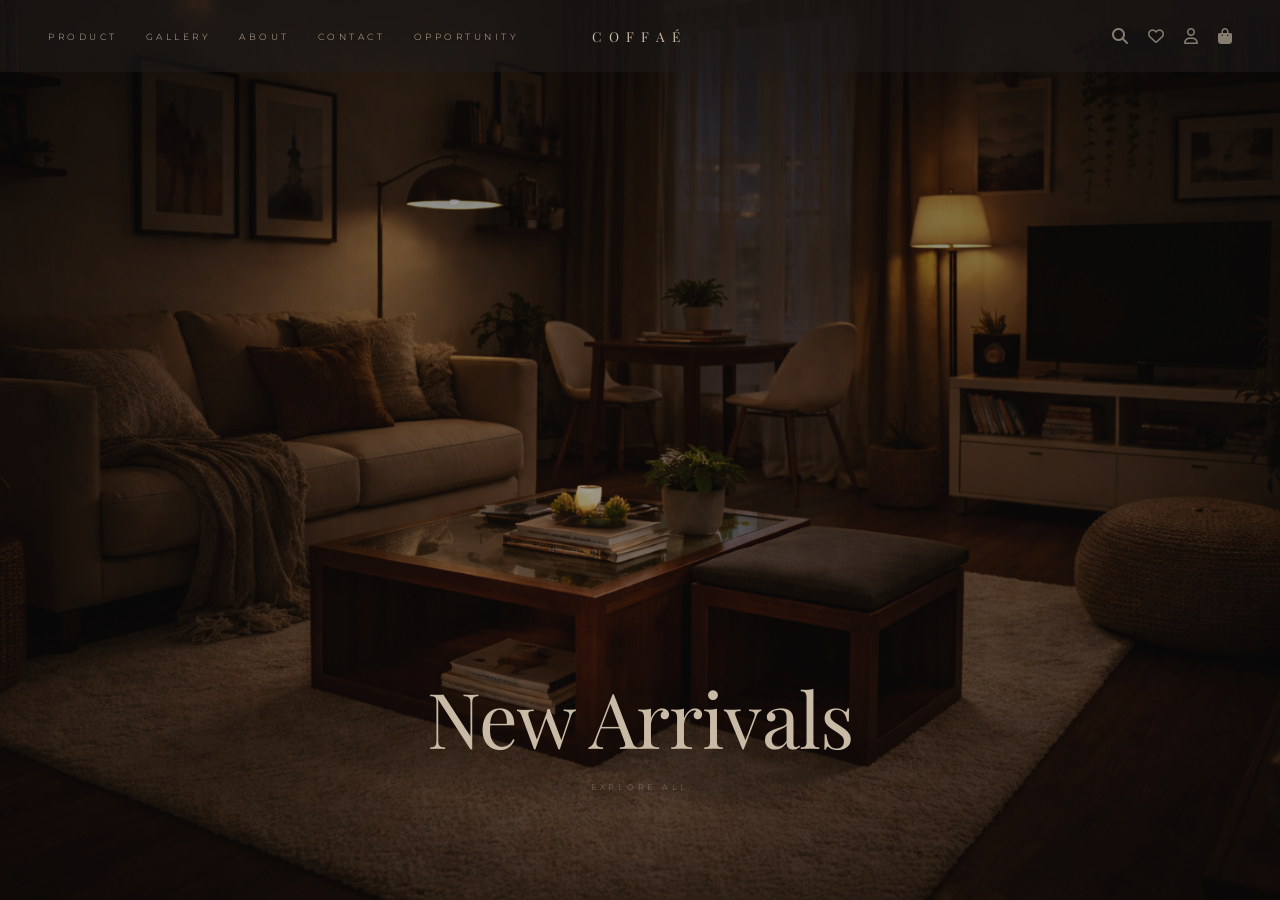
<file: index.html>
<!DOCTYPE html>
<html lang="en">
<head>
    <meta charset="UTF-8">
    <meta name="viewport" content="width=device-width, initial-scale=1.0">
    <title>COFFAÉ</title>
    <link rel="preconnect" href="https://fonts.googleapis.com">
    <link rel="preconnect" href="https://fonts.gstatic.com" crossorigin>
    <link href="https://fonts.googleapis.com/css2?family=Playfair+Display:wght@300;400&family=Montserrat:wght@200;300;400&display=swap" rel="stylesheet">
    <link rel="stylesheet" href="css/home.css">
    <link rel="stylesheet" href="https://cdnjs.cloudflare.com/ajax/libs/font-awesome/6.5.0/css/all.min.css">
</head>
<body>

    <!-- NAV -->
    <nav class="home-nav">
        <div class="home-nav-links">
            <a href="product.html">PRODUCT</a>
            <a href="gallery.html">GALLERY</a>
            <a href="about.html">ABOUT</a>
            <a href="contact.html">CONTACT</a>
            <a href="opportunity.html">OPPORTUNITY</a>
        </div>
        <a href="index.html" class="home-logo">COFFAÉ</a>
        <div class="home-nav-icons">
            <i class="fa-solid fa-magnifying-glass"></i>
            <i class="fa-regular fa-heart"></i>
            <i class="fa-regular fa-user"></i>
            <i class="fa-solid fa-bag-shopping"></i>
        </div>
    </nav>

    <!-- HERO -->
    <section class="home-hero">
        <img src="img/hero.jpg" alt="Coffae living room" class="home-hero-img">
        <div class="home-hero-overlay"></div>
        <div class="home-hero-text">
            <h1 class="home-hero-title" id="heroTitle">New Arrivals</h1>
            <a href="gallery.html" class="home-hero-sub">Explore All</a>
        </div>
    </section>

    <script src="js/home.js"></script>
</body>
</html>
</file>
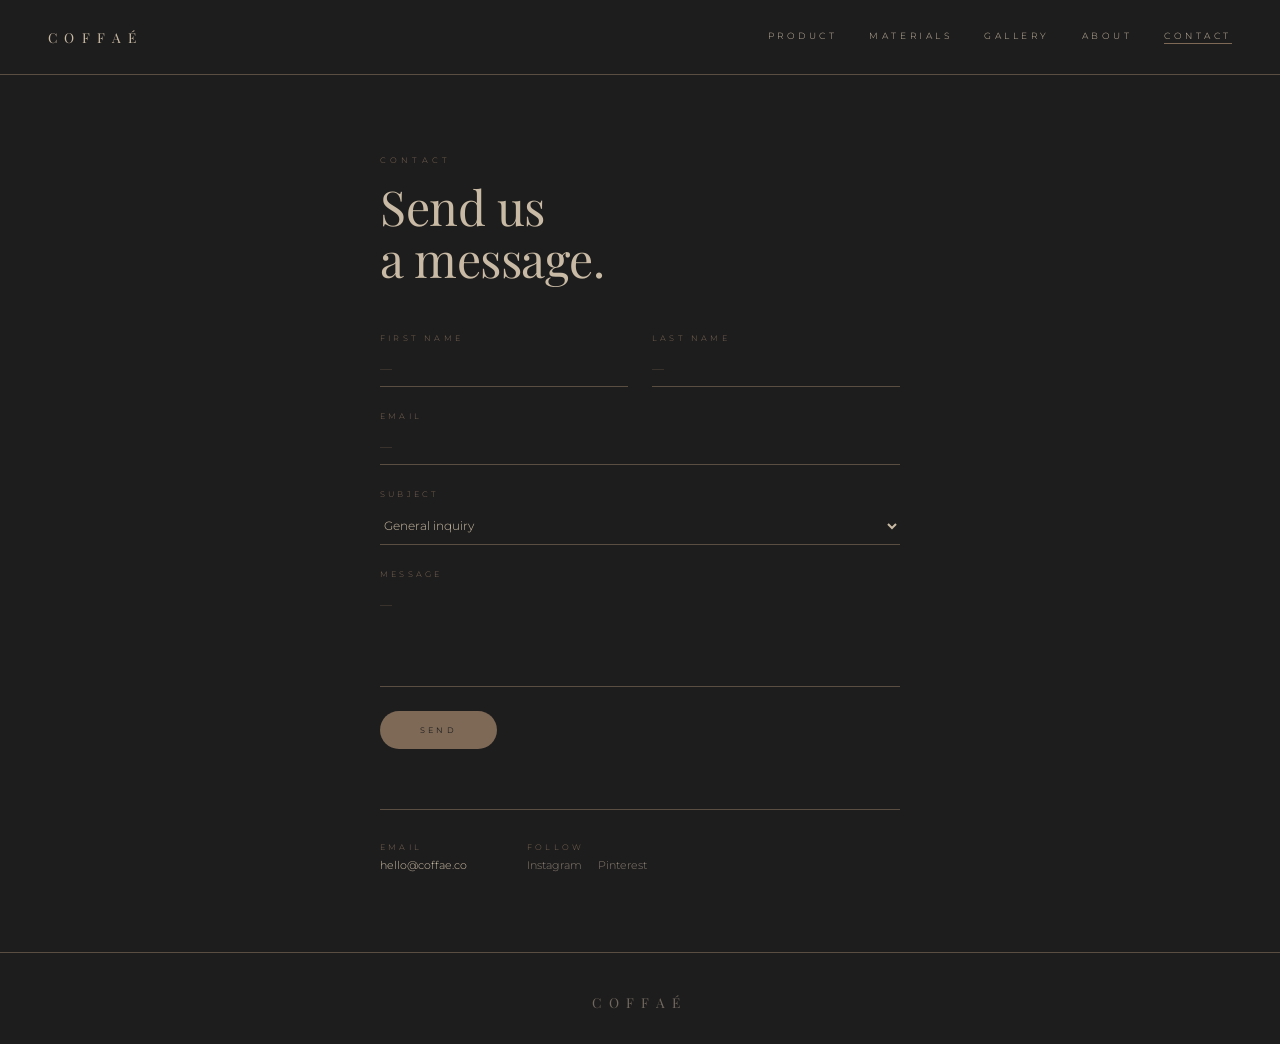
<file: contact.html>
<!DOCTYPE html>
<html lang="en">
<head>
    <meta charset="UTF-8">
    <meta name="viewport" content="width=device-width, initial-scale=1.0">
    <title>COFFAÉ — Contact</title>
    <link rel="preconnect" href="https://fonts.googleapis.com">
    <link rel="preconnect" href="https://fonts.gstatic.com" crossorigin>
    <link href="https://fonts.googleapis.com/css2?family=Playfair+Display:wght@300;400&family=Montserrat:wght@200;300;400&display=swap" rel="stylesheet">
    <link rel="stylesheet" href="css/contact.css">
</head>
<body>


    <nav class="contact-nav">
        <a href="index.html" class="contact-logo">COFFAÉ</a>
        <div class="contact-nav-links">
            <a href="product.html">Product</a>
            <a href="materials.html">Materials</a>
            <a href="gallery.html">Gallery</a>
            <a href="about.html">About</a>
            <a href="contact.html" class="contact-nav-active">Contact</a>
        </div>
    </nav>

    <main class="contact-main">
        <div class="contact-body">

            <p class="contact-eyebrow">Contact</p>
            <h1 class="contact-title">Send us<br>a message.</h1>

            <form class="contact-form" onsubmit="handleSubmit(event)">

                <div class="contact-form-row">
                    <div class="contact-field">
                        <label class="contact-label">First name</label>
                        <input type="text" class="contact-input" placeholder="—">
                    </div>
                    <div class="contact-field">
                        <label class="contact-label">Last name</label>
                        <input type="text" class="contact-input" placeholder="—">
                    </div>
                </div>

                <div class="contact-field">
                    <label class="contact-label">Email</label>
                    <input type="email" class="contact-input" placeholder="—">
                </div>

                <div class="contact-field">
                    <label class="contact-label">Subject</label>
                    <select class="contact-select">
                        <option>General inquiry</option>
                        <option>Product question</option>
                        <option>Licensing interest</option>
                        <option>Press & media</option>
                    </select>
                </div>

                <div class="contact-field">
                    <label class="contact-label">Message</label>
                    <textarea class="contact-textarea" placeholder="—"></textarea>
                </div>

                <button type="submit" class="contact-btn">Send</button>

                <p class="contact-success" id="contactSuccess">
                    Message sent! We'll be in touch soon.
                </p>

            </form>

            <div class="contact-footer-info">
                <div>
                    <p class="contact-info-label">Email</p>
                    <p class="contact-info-val">hello@coffae.co</p>
                </div>
                <div>
                    <p class="contact-info-label">Follow</p>
                    <div class="contact-socials">
                        <a href="#">Instagram</a>
                        <a href="#">Pinterest</a>
                    </div>
                </div>
            </div>

        </div>
    </main>

    <footer class="contact-page-footer">
        <a href="index.html" class="contact-page-footer-logo">COFFAÉ</a>
    </footer>

    <!-- Thank you overlay -->
    <div class="thankyou-overlay" id="thankyouOverlay">
        <a href="index.html" class="thankyou-logo">COFFAÉ</a>
        <div class="thankyou-content">
            <p class="thankyou-eyebrow">Message received</p>
            <h1 class="thankyou-title">Thank You</h1>
            <p class="thankyou-sub">We'll be in touch soon.</p>
        </div>
    </div>

    <script src="js/contact.js"></script>
</body>
</html>
</file>
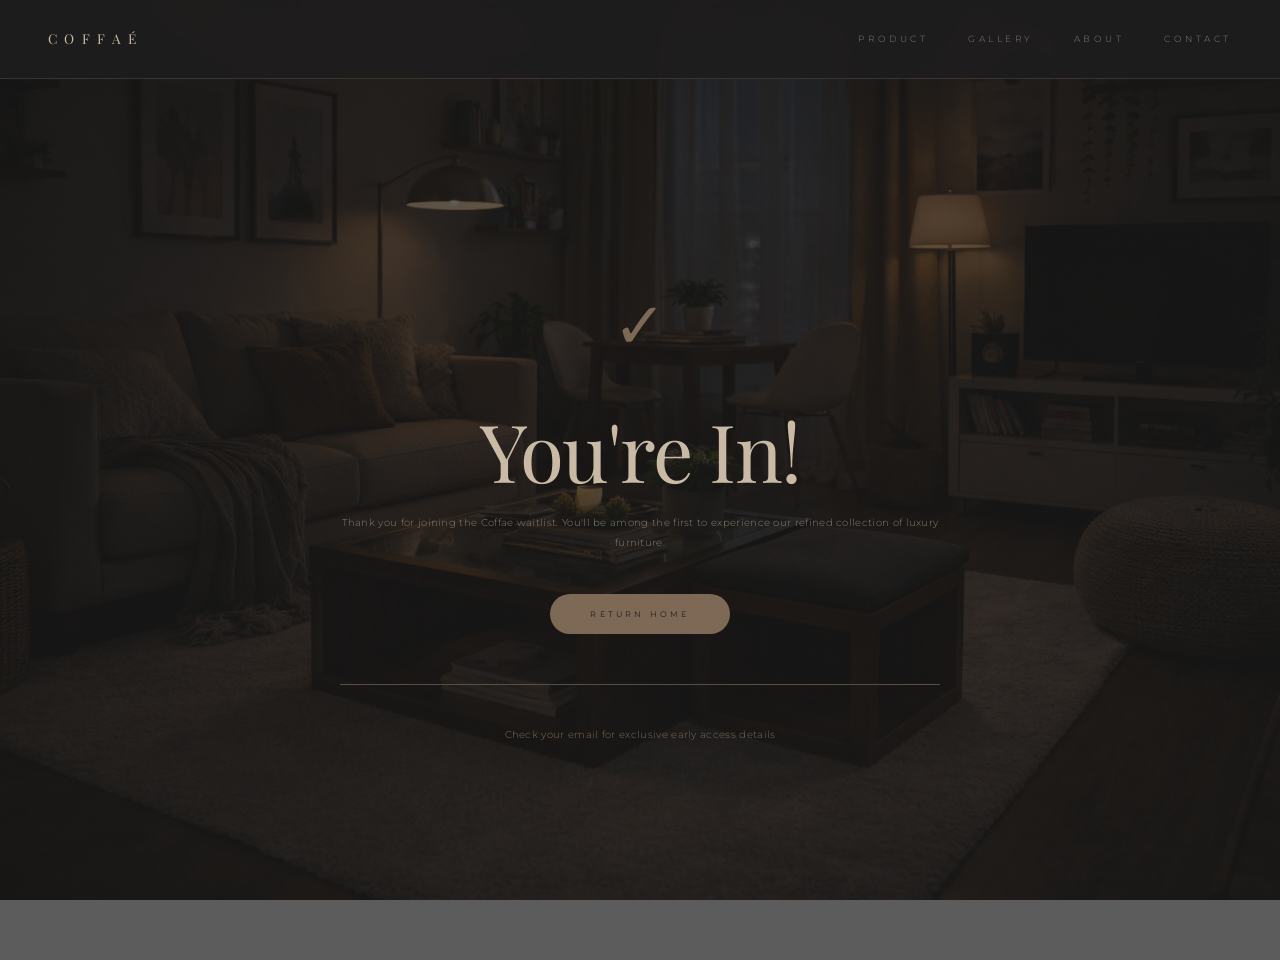
<file: thankyou.html>
<!DOCTYPE html>
<html lang="en">
<head>
  <meta charset="UTF-8">
  <meta name="viewport" content="width=device-width, initial-scale=1.0">
  <title>Thank You — Coffae</title>

  <!-- Fonts -->
  <link href="https://fonts.googleapis.com/css2?family=Playfair+Display:wght@300;400&family=Montserrat:wght@200;300;400&display=swap" rel="stylesheet">

  <!-- CSS -->
  <link rel="stylesheet" href="css/waitlist.css">
</head>
<body class="thank-you-page">

  <nav class="nav">
    <a class="logo" href="index.html">COFFAÉ</a>
    <div class="nav-links">
      <a href="product.html">Product</a>
      <a href="gallery.html">Gallery</a>
      <a href="about.html">About</a>
      <a href="contact.html">Contact</a>
    </div>
  </nav>

  <div class="thank-you-container">
    <div class="thank-you-content">
      <div class="checkmark">✓</div>
      <h1>You're In!</h1>
      <p>Thank you for joining the Coffae waitlist. You'll be among the first to experience our refined collection of luxury furniture.</p>
      <a href="index.html" class="cta-button">Return Home</a>
      <div class="email-confirmation">
        <p>Check your email for exclusive early access details</p>
      </div>
    </div>
  </div>

</body>
</html>
</file>
<file: css/home.css>
:root {
    --f: 'Playfair Display', Georgia, serif;
    --s: 'Montserrat', sans-serif;

    --americano: #1E1D1D;
    --brew:      #303031;
    --mocha:     #5A4D41;
    --chai:      #7E6957;
    --roast:     #867C70;
    --ink:       #C8BAA4;
}

* {
    margin: 0;
    padding: 0;
    box-sizing: border-box;
}

body {
    background-color: var(--americano);
    font-family: var(--s);
    color: var(--ink);
}

.home-nav {
    position: absolute;
    top: 0;
    left: 0;
    width: 100%;
    display: flex;
    justify-content: space-between;
    align-items: center;
    padding: 28px 48px;
    background: rgba(30, 29, 29, 0.5);
    z-index: 10;
}

.home-nav-links {
    display: flex;
    gap: 28px;
}

.home-nav-links a {
    color: var(--ink);
    text-decoration: none;
    font-family: var(--s);
    font-size: 0.55rem;
    font-weight: 300;
    letter-spacing: 0.4em;
    text-transform: uppercase;
}

.home-nav-links a:hover {
    color: var(--roast);
}

.home-logo {
    font-family: var(--f);
    font-weight: 400;
    font-size: 0.85rem;
    color: var(--ink);
    text-decoration: none;
    letter-spacing: 0.55em;
    text-transform: uppercase;
    position: absolute;
    left: 50%;
    transform: translateX(-50%);
}

.home-nav-icons {
    display: flex;
    gap: 20px;
    font-size: 16px;
    color: var(--roast);
}

.home-hero {
    position: relative;
    width: 100%;
    height: 100vh;
    overflow: hidden;
}

.home-hero-img {
    width: 100%;
    height: 100%;
    object-fit: cover;
    filter: brightness(0.82);
}

.home-hero-overlay {
    position: absolute;
    inset: 0;
    background: rgba(30, 29, 29, 0.25);
}

.home-hero-text {
    position: absolute;
    bottom: 12%;
    left: 50%;
    transform: translateX(-50%);
    text-align: center;
    white-space: nowrap;
}

.home-hero-title {
    font-family: var(--f);
    font-size: clamp(2.5rem, 6vw, 5rem);
    font-weight: 300;
    letter-spacing: -0.01em;
    color: var(--ink);
    margin-bottom: 14px;
    transition: opacity 0.5s ease;
}

.home-hero-sub {
    display: block;
    font-family: var(--s);
    font-size: 0.52rem;
    font-weight: 300;
    letter-spacing: 0.45em;
    text-transform: uppercase;
    color: var(--roast);
    text-decoration: none;
}

.home-hero-sub:hover {
    color: var(--ink);
}
</file>
<file: css/contact.css>
:root {
    --f: 'Playfair Display', Georgia, serif;
    --s: 'Montserrat', sans-serif;

    --americano: #1E1D1D;
    --brew:      #303031;
    --mocha:     #5A4D41;
    --chai:      #7E6957;
    --roast:     #867C70;
    --ink:       #C8BAA4;
}

* {
    margin: 0;
    padding: 0;
    box-sizing: border-box;
}

body {
    background-color: var(--americano);
    font-family: var(--s);
    color: var(--ink);
    min-height: 100vh;
}

.contact-nav {
    display: flex;
    justify-content: space-between;
    align-items: center;
    padding: 28px 48px;
    border-bottom: 0.5px solid var(--mocha);
}

.contact-logo {
    font-family: var(--f);
    font-size: 0.85rem;
    font-weight: 400;
    letter-spacing: 0.55em;
    text-transform: uppercase;
    color: var(--ink);
    text-decoration: none;
}

.contact-nav-links {
    display: flex;
    gap: 32px;
}

.contact-nav-links a {
    color: var(--ink);
    text-decoration: none;
    font-family: var(--s);
    font-size: 0.55rem;
    font-weight: 300;
    letter-spacing: 0.4em;
    text-transform: uppercase;
}

.contact-nav-links a:hover {
    color: var(--roast);
}

.contact-nav-active {
    color: var(--ink) !important;
    border-bottom: 0.5px solid var(--chai);
    padding-bottom: 2px;
}

.contact-main {
    display: flex;
    justify-content: center;
    padding: 80px 48px;
}

.contact-body {
    width: 100%;
    max-width: 520px;
}

.contact-eyebrow {
    font-family: var(--s);
    font-size: 0.52rem;
    font-weight: 300;
    letter-spacing: 0.5em;
    text-transform: uppercase;
    color: var(--chai);
    margin-bottom: 16px;
}

.contact-title {
    font-family: var(--f);
    font-size: clamp(2rem, 4vw, 3rem);
    font-weight: 300;
    color: var(--ink);
    line-height: 1.08;
    letter-spacing: -0.01em;
    margin-bottom: 48px;
}

.contact-form {
    display: flex;
    flex-direction: column;
    gap: 24px;
}

.contact-form-row {
    display: grid;
    grid-template-columns: 1fr 1fr;
    gap: 24px;
}

.contact-field {
    display: flex;
    flex-direction: column;
    gap: 8px;
}

.contact-label {
    font-family: var(--s);
    font-size: 0.5rem;
    font-weight: 300;
    letter-spacing: 0.4em;
    text-transform: uppercase;
    color: var(--chai);
}

.contact-input,
.contact-textarea,
.contact-select {
    background: transparent;
    border: none;
    border-bottom: 0.5px solid var(--mocha);
    color: var(--ink);
    font-family: var(--s);
    font-size: 0.75rem;
    font-weight: 300;
    padding: 10px 0;
    outline: none;
    transition: border-color 0.2s;
    width: 100%;
}

.contact-input:focus,
.contact-textarea:focus,
.contact-select:focus {
    border-bottom-color: var(--roast);
}

.contact-input::placeholder,
.contact-textarea::placeholder {
    color: var(--mocha);
}

.contact-select option {
    background: var(--americano);
    color: var(--ink);
}

.contact-textarea {
    resize: none;
    min-height: 100px;
}

.contact-btn {
    background: var(--chai);
    color: var(--americano);
    border: none;
    padding: 14px 40px;
    font-family: var(--s);
    font-size: 0.5rem;
    font-weight: 400;
    letter-spacing: 0.4em;
    text-transform: uppercase;
    border-radius: 999px;
    cursor: pointer;
    align-self: flex-start;
    transition: background 0.2s;
}

.contact-btn:hover {
    background: var(--roast);
}

.contact-success {
    display: none;
    font-family: var(--s);
    font-size: 0.6rem;
    font-weight: 300;
    letter-spacing: 0.05em;
    color: var(--chai);
}

.contact-footer-info {
    display: flex;
    gap: 60px;
    margin-top: 60px;
    padding-top: 32px;
    border-top: 0.5px solid var(--mocha);
}

.contact-info-label {
    font-family: var(--s);
    font-size: 0.5rem;
    font-weight: 300;
    letter-spacing: 0.4em;
    text-transform: uppercase;
    color: var(--chai);
    margin-bottom: 6px;
}

.contact-info-val {
    font-family: var(--s);
    font-size: 0.7rem;
    font-weight: 300;
    color: var(--ink);
}

.contact-socials {
    display: flex;
    gap: 16px;
}

.contact-socials a {
    font-family: var(--s);
    font-size: 0.7rem;
    font-weight: 300;
    color: var(--roast);
    text-decoration: none;
}

.contact-socials a:hover {
    color: var(--ink);
}

/* ── Thank You Overlay ── */
.thankyou-overlay {
    position: fixed;
    inset: 0;
    background: var(--americano);
    display: flex;
    align-items: center;
    justify-content: center;
    z-index: 999;
    opacity: 0;
    pointer-events: none;
    transition: opacity 0.5s ease;
}

.thankyou-overlay.visible {
    opacity: 1;
    pointer-events: all;
}

.thankyou-logo {
    position: absolute;
    top: 32px;
    left: 50%;
    transform: translateX(-50%);
    font-family: var(--f);
    font-size: 0.85rem;
    font-weight: 400;
    letter-spacing: 0.55em;
    text-transform: uppercase;
    color: var(--ink);
    text-decoration: none;
    opacity: 0.8;
    transition: opacity 0.2s;
}

.thankyou-logo:hover {
    opacity: 1;
}

.thankyou-content {
    text-align: center;
    display: flex;
    flex-direction: column;
    align-items: center;
    gap: 16px;
}

.thankyou-eyebrow {
    font-family: var(--s);
    font-size: 0.52rem;
    font-weight: 300;
    letter-spacing: 0.5em;
    text-transform: uppercase;
    color: var(--chai);
}

.thankyou-title {
    font-family: var(--f);
    font-weight: 300;
    font-size: clamp(60px, 10vw, 120px);
    color: var(--ink);
    line-height: 1.08;
    letter-spacing: -0.02em;
}

.thankyou-sub {
    font-family: var(--s);
    font-size: 0.65rem;
    font-weight: 300;
    color: var(--roast);
    letter-spacing: 0.03em;
}

/* ── Page Footer ── */
.contact-page-footer {
    text-align: center;
    padding: 40px 0 32px;
    border-top: 0.5px solid var(--mocha);
}

.contact-page-footer-logo {
    font-family: var(--f);
    font-size: 0.85rem;
    font-weight: 400;
    letter-spacing: 0.55em;
    text-transform: uppercase;
    color: var(--roast);
    text-decoration: none;
    opacity: 0.8;
    transition: opacity 0.2s;
}

.contact-page-footer-logo:hover {
    opacity: 1;
}
</file>
<file: css/waitlist.css>
:root {
  --f: 'Playfair Display', Georgia, serif;
  --s: 'Montserrat', sans-serif;

  --americano: #1E1D1D;
  --brew:      #303031;
  --mocha:     #5A4D41;
  --chai:      #7E6957;
  --roast:     #867C70;
  --ink:       #C8BAA4;

  --transition: all 0.3s cubic-bezier(0.25, 0.46, 0.45, 0.94);
}

* {
  margin: 0;
  padding: 0;
  box-sizing: border-box;
}

html {
  scroll-behavior: smooth;
}

body {
  font-family: var(--s);
  background: var(--americano);
  color: var(--ink);
  line-height: 1.6;
  overflow-x: hidden;
}

/* NAVBAR */
.nav {
  position: fixed;
  top: 0;
  left: 0;
  width: 100%;
  display: flex;
  justify-content: space-between;
  align-items: center;
  padding: 28px 48px;
  z-index: 100;
  background: rgba(30, 29, 29, 0.9);
  backdrop-filter: blur(10px);
  border-bottom: 1px solid rgba(90, 77, 65, 0.5);
  transition: var(--transition);
}

.nav-links {
  display: flex;
  gap: 40px;
  font-size: 0.55rem;
  font-weight: 300;
  letter-spacing: 0.4em;
  text-transform: uppercase;
  color: var(--roast);
}

.nav-links a {
  color: var(--roast);
  text-decoration: none;
  cursor: pointer;
  transition: var(--transition);
  position: relative;
}

.nav-links a:hover {
  color: var(--ink);
}

.nav-links a::after {
  content: '';
  position: absolute;
  bottom: -5px;
  left: 0;
  width: 0;
  height: 1px;
  background: var(--chai);
  transition: var(--transition);
}

.nav-links a:hover::after {
  width: 100%;
}

.logo {
  font-family: var(--f);
  font-size: 0.85rem;
  font-weight: 400;
  letter-spacing: 0.55em;
  color: var(--ink);
  text-transform: uppercase;
  text-decoration: none;
}

/* HERO */
.hero {
  height: 100vh;
  background: linear-gradient(135deg, rgba(30, 29, 29, 0.78) 0%, rgba(48, 48, 49, 0.72) 100%),
              url('../img/coffeetable.jpeg') center/cover no-repeat;
  background-attachment: fixed;
  position: relative;
  display: flex;
  align-items: center;
  justify-content: center;
  text-align: center;
  padding: 20px;
  overflow: hidden;
}

.overlay {
  position: absolute;
  inset: 0;
  background: rgba(30, 29, 29, 0.4);
}

.content {
  position: relative;
  max-width: 700px;
  z-index: 2;
  animation: fadeInUp 1s ease-out;
}

@keyframes fadeInUp {
  from {
    opacity: 0;
    transform: translateY(30px);
  }
  to {
    opacity: 1;
    transform: translateY(0);
  }
}

.headline {
  font-family: var(--f);
  font-size: clamp(2.5rem, 6vw, 5rem);
  font-weight: 300;
  margin-bottom: 20px;
  color: var(--ink);
  letter-spacing: -0.02em;
  line-height: 1.08;
}

.subtext {
  font-family: var(--s);
  font-size: 0.65rem;
  font-weight: 300;
  color: var(--roast);
  margin-bottom: 40px;
  letter-spacing: 0.03em;
  line-height: 1.95;
}

/* FORM */
.form {
  display: flex;
  gap: 0;
  background: rgba(200, 186, 164, 0.08);
  border-radius: 50px;
  overflow: hidden;
  backdrop-filter: blur(10px);
  border: 1px solid rgba(90, 77, 65, 0.6);
  transition: var(--transition);
  box-shadow: 0 8px 30px rgba(30, 29, 29, 0.4);
}

.form:focus-within {
  border: 1px solid rgba(134, 124, 112, 0.8);
  box-shadow: 0 10px 36px rgba(30, 29, 29, 0.5);
}

.form input {
  flex: 1;
  padding: 16px 30px;
  border: none;
  outline: none;
  background: transparent;
  color: var(--ink);
  font-size: 0.75rem;
  font-family: var(--s);
  font-weight: 300;
}

.form input::placeholder {
  color: var(--chai);
}

.form button {
  padding: 0 35px;
  border: none;
  background: var(--chai);
  color: var(--americano);
  font-family: var(--s);
  font-weight: 400;
  font-size: 0.5rem;
  letter-spacing: 0.4em;
  cursor: pointer;
  transition: var(--transition);
  text-transform: uppercase;
}

.form button:hover {
  background: var(--roast);
}

.form button:active {
  transform: translateX(0);
}

.success {
  margin-top: 20px;
  font-family: var(--s);
  font-size: 0.6rem;
  font-weight: 300;
  letter-spacing: 0.05em;
  display: none;
  color: var(--roast);
  animation: slideIn 0.5s ease-out;
}

@keyframes slideIn {
  from {
    opacity: 0;
    transform: translateY(-10px);
  }
  to {
    opacity: 1;
    transform: translateY(0);
  }
}

/* RESPONSIVE */
@media (max-width: 1024px) {
  .nav {
    padding: 22px 40px;
  }

  .nav-links {
    gap: 30px;
  }
}

@media (max-width: 768px) {
  .nav {
    padding: 18px 24px;
  }

  .nav-links {
    display: none;
  }

  .menu {
    display: block;
  }

  .logo {
    font-size: 0.75rem;
  }

  .subtext {
    font-size: 0.6rem;
    margin-bottom: 30px;
  }

  .form {
    flex-direction: column;
    border-radius: 20px;
  }

  .form input {
    padding: 14px 20px;
    text-align: center;
    border-bottom: 1px solid rgba(90, 77, 65, 0.4);
  }

  .form button {
    width: 100%;
    padding: 14px 20px;
  }

  .content {
    max-width: 90%;
  }
}

@media (max-width: 480px) {
  .nav {
    padding: 14px 16px;
  }

  .logo {
    font-size: 0.65rem;
  }
}

/* THANK YOU PAGE */
.thank-you-page {
  min-height: 100vh;
  background: linear-gradient(rgba(30, 29, 29, 0.72), rgba(30, 29, 29, 0.72)),
              url('../img/darkroom.jpg') center/cover no-repeat fixed;
}

.thank-you-page .thank-you-container {
  height: 100vh;
  display: flex;
  align-items: center;
  justify-content: center;
  padding: 20px;
  margin-top: 60px;
}

.thank-you-page .thank-you-content {
  text-align: center;
  max-width: 600px;
  animation: fadeInUp 1s ease-out;
}

.thank-you-page .checkmark {
  font-size: 4rem;
  margin-bottom: 30px;
  color: var(--chai);
  animation: scaleIn 0.6s cubic-bezier(0.34, 1.56, 0.64, 1);
}

@keyframes scaleIn {
  from {
    transform: scale(0);
    opacity: 0;
  }
  to {
    transform: scale(1);
    opacity: 1;
  }
}

.thank-you-page .thank-you-content h1 {
  font-family: var(--f);
  font-size: clamp(3rem, 8vw, 5rem);
  font-weight: 300;
  margin-bottom: 20px;
  color: var(--ink);
  letter-spacing: -0.02em;
  line-height: 1.08;
}

.thank-you-page .thank-you-content p {
  font-family: var(--s);
  font-size: 0.65rem;
  font-weight: 300;
  color: var(--roast);
  margin-bottom: 40px;
  line-height: 1.95;
  letter-spacing: 0.03em;
}

.thank-you-page .cta-button {
  display: inline-block;
  padding: 14px 40px;
  background: var(--chai);
  color: var(--americano);
  font-family: var(--s);
  font-weight: 400;
  font-size: 0.5rem;
  letter-spacing: 0.4em;
  text-transform: uppercase;
  text-decoration: none;
  border-radius: 999px;
  transition: var(--transition);
  cursor: pointer;
}

.thank-you-page .cta-button:hover {
  background: var(--roast);
  transform: translateY(-2px);
}

.thank-you-page .email-confirmation {
  margin-top: 50px;
  padding-top: 40px;
  border-top: 0.5px solid var(--mocha);
  font-size: 0.55rem;
  font-weight: 300;
  letter-spacing: 0.05em;
}

.thank-you-page .email-confirmation p {
  margin-bottom: 0;
  color: var(--chai);
}

@media (max-width: 768px) {
  .thank-you-page .checkmark {
    font-size: 3rem;
  }
}
</file>
